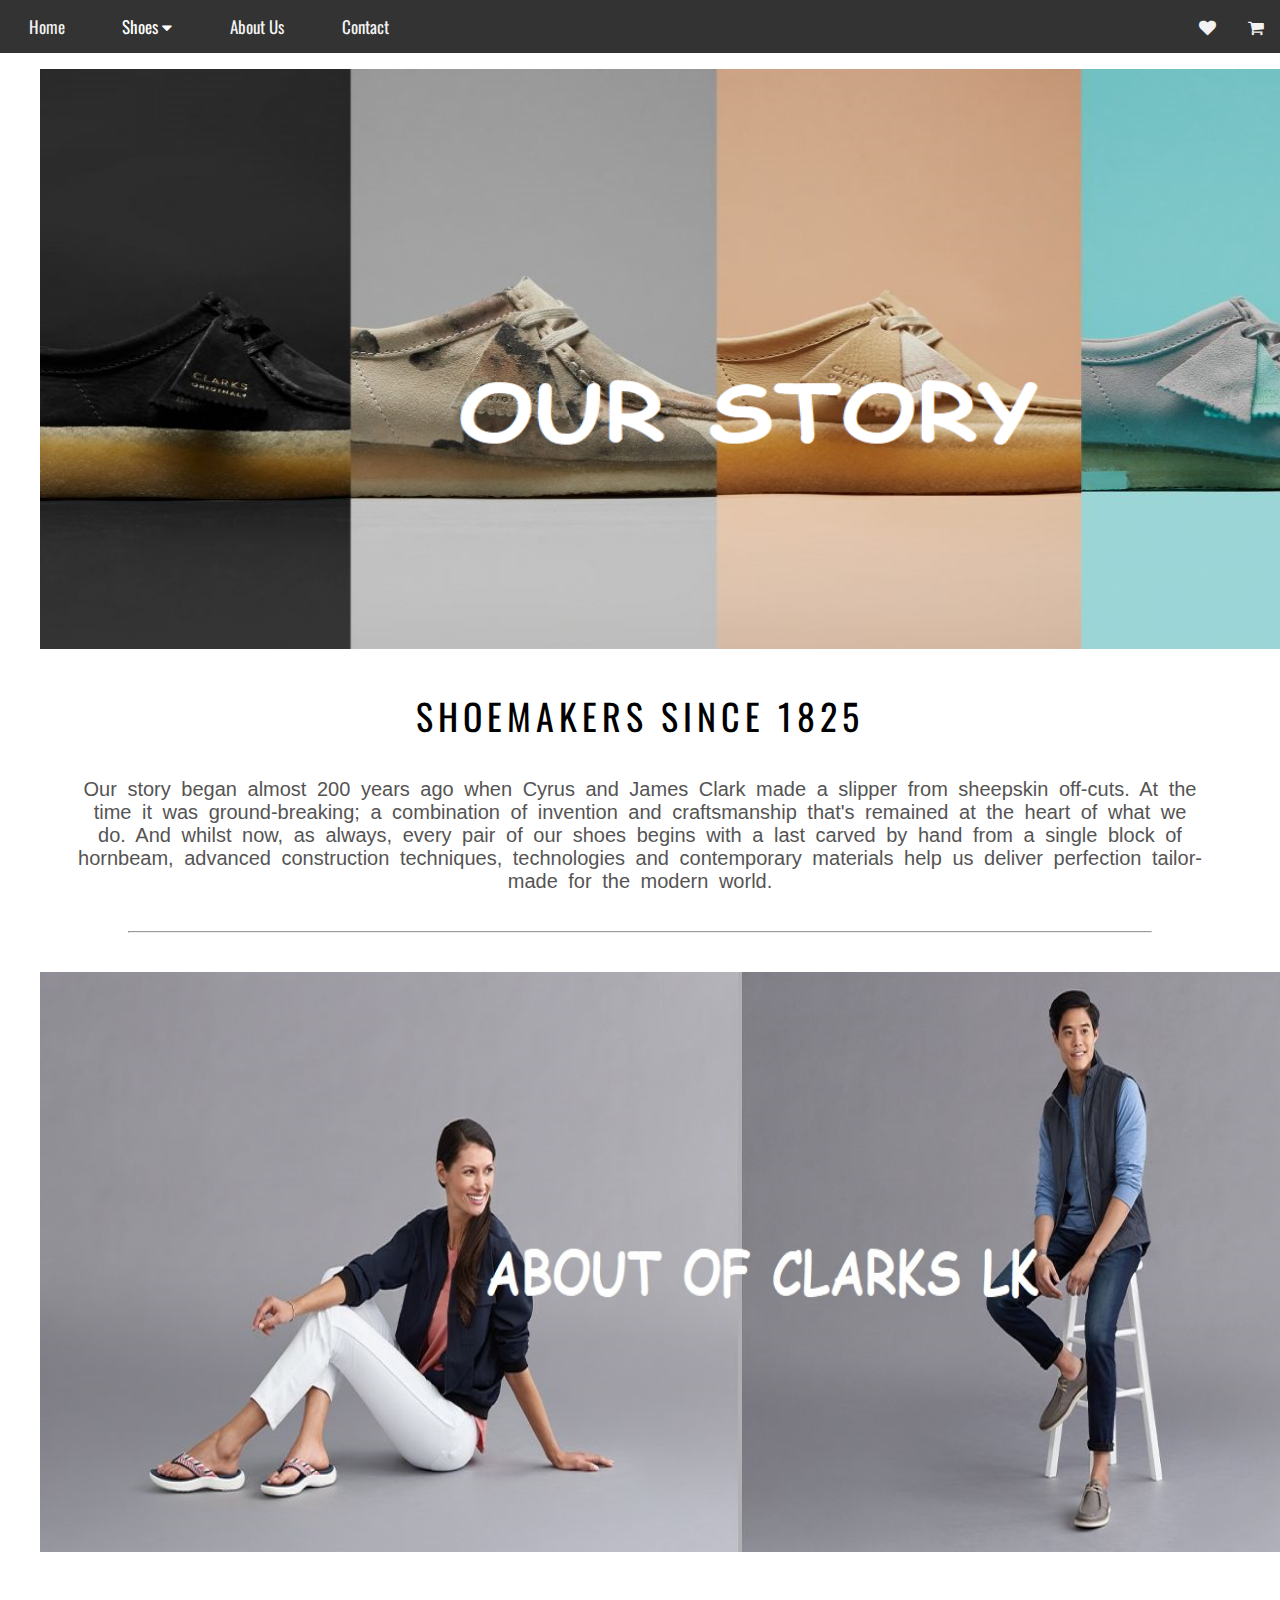
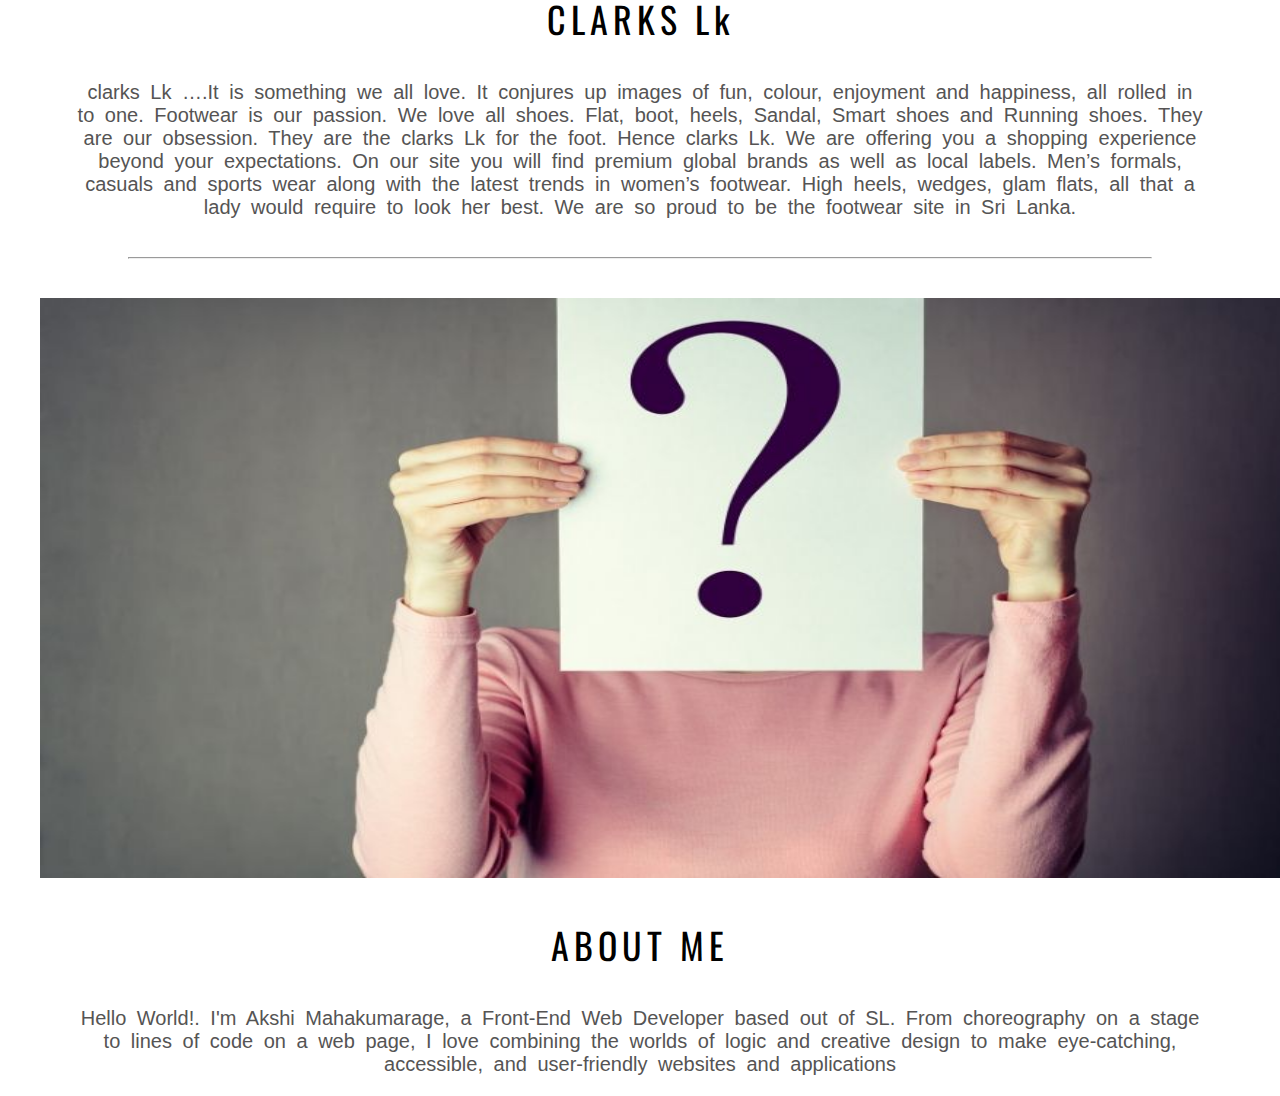
<file: aboutUs.html>
<!DOCTYPE html>
<html lang="en">
<head>
    <meta charset="UTF-8">
    <meta http-equiv="X-UA-Compatible" content="IE=edge">
    <meta name="viewport" content="width=device-width, initial-scale=1.0">
    <title>Clarks LK</title>
    <link rel = "icon" type = "image/png" href = "./iconimg/Icon-40.png" class="icon">
    <link rel="stylesheet" href="style.css">
    <!-- <link rel="stylesheet" href="about.css"> -->
    <link rel="stylesheet" href="https://cdnjs.cloudflare.com/ajax/libs/font-awesome/4.7.0/css/font-awesome.min.css">
    <link rel="preconnect" href="https://fonts.gstatic.com">
    <link href="https://fonts.googleapis.com/css2?family=Oswald:wght@300&display=swap" rel="stylesheet">
</head>
<body>
    <section>
		<div class="navtop" id="mynavTop">
            <a href="./index.html" class="active">Home</a>
            <div class="dropdownNav">
                <button class="dropbtnNav"> Shoes
                    <i class="fa fa-caret-down"></i>
                </button>
                <div class="dropdownNav-contentNav megaNav-menuNav animateNav">
                    <ul>
                        <li class="titleDd">Running</li>
                        <li class="animateNav"><a href="./shoes/shoe4.html">Aceley Lace Light Pink</a></li>
                    </ul>
                    <ul>
                        <li class="titleDd">Flats</li>
                        <li class="animateNav"><a href="./shoes/shoe1.html">Pure Tone</a></li>
                    </ul>
                    <ul>
                        <li class="titleDd">Heels</li>
                        <li class="animateNav"><a href="./shoes/shoe5.html">Jocelynne Cam Natural Snake</a></li>
                        <li class="animateNav"><a href="./shoes/shoe3.html">Vista Strap White Combi</a></li>
                    </ul>
                    <ul>
                        <li class="titleDd">Sandal</li>
                        <li class="animateNav"><a href="./shoes/shoe6.html">Nature Trek Tan Combi</a></li>
                    </ul>
                    <ul>
                        <li class="titleDd">Smart Shoes</li>
                        <li class="animateNav"><a href="./shoes/shoe7.html">James Wing Light Tan Leather</a></li> 
                    </ul>
                    <ul>
                        <li class="titleDd">Boot</li>
                        <li class="animateNav"><a href="./shoes/shoe2.html">Orinoco 2 Lace</a></li>
                    </ul>
                    <ul>
                        <li class="titleDd">Kids Canvas</li>
                        <li class="animateNav"><a href="./shoes/shoe8.html">Toddler Navy Canvas</a></li>
                    </ul>
                </div>
            </div> 
            <a href="./aboutUs.html">About Us</a>
            <a href="./contac.html">Contact</a>
            <a href="#" style="float:right;margin:0 0%;"><i class="fa fa-shopping-cart"></i></a>
            <a href="#" style="float:right;margin:0 0%;"><i class="fa fa-heart"></i></a>
            <a href="javascript:void(0);" style="font-size:15px;" class="icon" onclick="myFunction()">&#9776;</a>
        </div>
    </section>
    <section>
        <div class="bgAbout">
            <figure>
                <img src="./shoesExColor/ClarksBG.png" alt="" srcset="" class="aboutBg">
            </figure>
        </div>
        <div class="detail">
            <div class="boutDetail">
                <p class="topicAu">SHOEMAKERS SINCE 1825</p>
            </div>
             <div class="history">
                <p class="hDetail">Our story began almost 200 years ago when Cyrus and James Clark made a slipper from sheepskin off-cuts.
                At the time it was ground-breaking; a combination of invention and craftsmanship that's remained at the heart of what we do.
                And whilst now, as always, every pair of our shoes begins with a last carved by hand from a single block of hornbeam, advanced construction
                techniques, technologies and contemporary materials help us deliver perfection tailor-made for the modern world. </p> 
            </div>
            <hr>
            <div class="bgAbout">
                <figure>
                    <img src="./shoesExColor/NEWlk.jpg" alt="" srcset="" class="aboutBg">
                </figure>
            </div>
            <div class="boutDetail">
                <p class="topicAu">CLARKS Lk</p>
            </div>
            <div class="history">
                <p class="hDetail">clarks Lk ….It is something we all love. It conjures up images of fun, colour, enjoyment and happiness, all rolled in to one.
                    Footwear is our passion. We love all shoes. Flat, boot, heels, Sandal, Smart shoes and Running shoes. They are our obsession. They are the clarks Lk for the foot. Hence clarks Lk.
                    We are offering you a shopping experience beyond your expectations. On our site you will find premium global brands as well as local labels. Men’s formals, casuals and sports wear along with the latest trends in women’s footwear. High heels, wedges, glam flats, all that a lady would require to look her best.
                    We are so proud to be the footwear site in Sri Lanka.
                </p>
            </div>
            <hr>
            <div class="bgAbout">
                <figure>
                    <img src="./shoesExColor/Personal-Get-to-Know-Me-Questions-.jpg" alt="" srcset="" class="aboutBg">
                </figure>
            </div>
            <div class="boutDetail">
                <p class="topicAu">ABOUT ME</p>
            </div>
            <div class="history">
                <p class="hDetail">
                    Hello World!. I'm Akshi Mahakumarage, a Front-End Web Developer based out of SL. From choreography on a stage to lines of code on a web page, I love combining the worlds of logic and creative design to make eye-catching, accessible, and user-friendly websites and applications
                </p>
            </div>
        </div>
        
        
    </section>
        
</body>
</html>
</file>
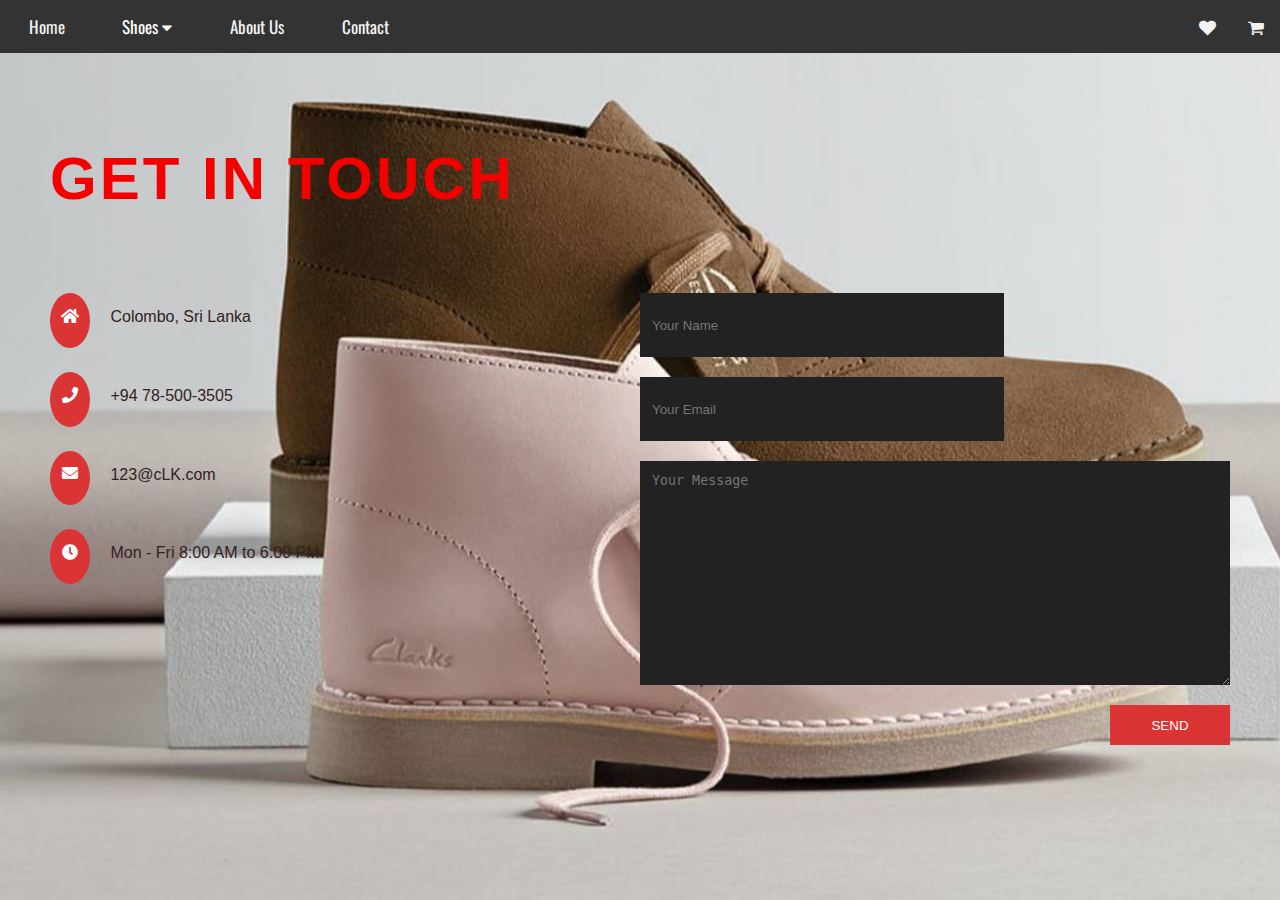
<file: contac.html>
<!DOCTYPE html>
<html lang="en">
<head>
    <meta charset="UTF-8">
    <meta http-equiv="X-UA-Compatible" content="IE=edge">
    <meta name="viewport" content="width=device-width, initial-scale=1.0">
    <title>Clarks LK</title>
    <link rel = "icon" type = "image/png" href = "./iconimg/Icon-40.png" class="icon">
    <link rel="stylesheet" href="style.css">
    <!-- <link rel="stylesheet" href="about.css"> -->
    <link rel="stylesheet" href="https://cdnjs.cloudflare.com/ajax/libs/font-awesome/5.13.0/css/all.min.css">
    <link rel="stylesheet" href="https://cdnjs.cloudflare.com/ajax/libs/font-awesome/4.7.0/css/font-awesome.min.css">
    <link rel="preconnect" href="https://fonts.gstatic.com">
    <link href="https://fonts.googleapis.com/css2?family=Oswald:wght@300&display=swap" rel="stylesheet">
</head>
<body class="ContBody">
    <section>
        <!-------nav bar-------->
        <div class="navtop" id="mynavTop">
            <a href="./index.html" class="active">Home</a>
            <div class="dropdownNav">
                <button class="dropbtnNav"> Shoes
                    <i class="fa fa-caret-down"></i>
                </button>
                <div class="dropdownNav-contentNav megaNav-menuNav animateNav">
                    <ul>
                        <li class="titleDd">Running</li>
                        <li class="animateNav"><a href="./shoes/shoe4.html">Aceley Lace Light Pink</a></li>
                    </ul>
                    <ul>
                        <li class="titleDd">Flats</li>
                        <li class="animateNav"><a href="./shoes/shoe1.html">Pure Tone</a></li>
                    </ul>
                    <ul>
                        <li class="titleDd">Heels</li>
                        <li class="animateNav"><a href="./shoes/shoe5.html">Jocelynne Cam Natural Snake</a></li>
                        <li class="animateNav"><a href="./shoes/shoe3.html">Vista Strap White Combi</a></li>
                    </ul>
                    <ul>
                        <li class="titleDd">Sandal</li>
                        <li class="animateNav"><a href="./shoes/shoe6.html">Nature Trek Tan Combi</a></li>
                    </ul>
                    <ul>
                        <li class="titleDd">Smart Shoes</li>
                        <li class="animateNav"><a href="./shoes/shoe7.html">James Wing Light Tan Leather</a></li> 
                    </ul>
                    <ul>
                        <li class="titleDd">Boot</li>
                        <li class="animateNav"><a href="./shoes/shoe2.html">Orinoco 2 Lace</a></li>
                    </ul>
                    <ul>
                        <li class="titleDd">Kids Canvas</li>
                        <li class="animateNav"><a href="./shoes/shoe8.html">Toddler Navy Canvas</a></li>
                    </ul>
                </div>
            </div> 
            <a href="./aboutUs.html">About Us</a>
            <a href="./contac.html">Contact</a>
            <a href="#" style="float:right;margin:0 0%;"><i class="fa fa-shopping-cart"></i></a>
            <a href="#" style="float:right;margin:0 0%;"><i class="fa fa-heart"></i></a>
            <a href="javascript:void(0);" style="font-size:15px;" class="icon" onclick="myFunction()">&#9776;</a>
        </div>
    </section> 
    <section class="ContactPg">
        <div class="conPage">
            <h2 class="h2">GET IN TOUCH</h2>
            <div class="conIn">
                <div class="conItem">
                    <i class="iconCon fas fa-home"></i>
                    Colombo, Sri Lanka
                </div>
                <div class="conItem">
                    <i class="iconCon fas fa-phone"></i>
                    +94 78-500-3505
                </div>
                <div class="conItem">
                    <i class="iconCon fas fa-envelope"></i>
                    123@cLK.com
                </div>
                <div class="conItem">
                    <i class="iconCon fas fa-clock"></i>
                    Mon - Fri 8:00 AM to 6:00 PM
                </div>
            </div>
            <form action="" class="conForm">
                <input type="text" name="" id="textF" placeholder="Your Name">
                <input type="email" name="" id="textF" placeholder="Your Email">
                <textarea name="" id="tx" cols="30" rows="10" placeholder="Your Message"></textarea>
                <input type="submit" value="send" class="ConBtn">
            </form>
        </div> 
    </section> 
</body>
</html>
</file>
<file: style.css>
body{
    padding: 0;
    margin: 0;
}
/*--------------nav bar css--------------------*/
li{
    list-style:none;
}
.titleDd{
font-weight:bold;
cursor:default;
}

.navtop {
    overflow: hidden;
}

.navtop a {
    float: left;
    display: block;
    text-align: center;
    padding: 14px 16px;
    margin:0 1%;
    text-decoration: none;
    font-size: 17px;
    transition:0.5s;
}

.navtop .icon {
    display: none;
}

.dropdownNav {
    float: left;
    overflow: hidden;
    margin:0 1%;
    transition:0.5s;
}

.dropdownNav .dropbtnNav {
    font-size: 17px;    
    border: none;
    outline: none;
    padding: 14px 16px;
    margin: 0;
    transition:0.5s;
}

.dropdownNav-contentNav {
    display: none;
    position: absolute;
    min-width: 160px;
    box-shadow: 0px 8px 16px 0px rgba(0,0,0,0.2);
    z-index: 1;
}

.dropdownNav-contentNav a {
    float: none;
    padding: 12px 16px;
    text-decoration: none;
    display: block;
    text-align: left;
}

.dropdownNav-contentNav ul{
    width:13%;
    display:inline-block;
    vertical-align: top;
}

.dropdownNav-contentNav li{
    padding:4px 10px;
}

.dropdownNav-contentNav li a{
    padding:0px;
    font-size:14px;
    transition:0.5s;
}

.megaNav-menuNav{
    background: linear-gradient(rgba(255,255,255,.6), rgba(255,255,255,.6)), url("./iconimg/photo-1463100099107-aa0980c362e6.jpg");
    background-repeat:no-repeat;
    background-size:50% 100%;
    width: 80%;
    height: 50%;
    background-position:bottom right;
    position:absolute;
    left:10;
}


.dropdownNav-contentNav a {
    float: none;
    padding: 12px 16px;
    text-decoration: none;
    display: block;
    text-align: left;
}


.dropdownNav:hover .dropdownNav-contentNav {
    display: block;
}
.animateNav {
    -webkit-animation: animateNavzoom 0.6s;
    animation: animateNavzoom 0.6s
}

@-webkit-keyframes animateNavzoom {
    from {-webkit-transform: scale(0)} 
    to {-webkit-transform: scale(1)}
}
    
@keyframes animateNavzoom {
    from {transform: scale(0)} 
    to {transform: scale(1)}
}
/*----------------------nav css end------------------------*/

.vdo{
    display: block;
    width: 100%;
    position: static;
}

#bgVideo{
    object-fit: cover;
    width: 100%;
    height: 568px;
    position: relative;
}

#playpausebtn{
    cursor: pointer;
    height: 30px;
    width: 30px;
    position: absolute;
    top: 70px;
    right: 50px;
    border:none; 
}

/*-------------------/ sect1 css /----------------------*/
.section1{
    width: 100%;
    padding: 0;
    margin: 0;
    background-color: rgb(13, 17, 22); 
    position: -webkit-sticky;
    position: sticky;
    top: 0;
}


.print-search-engin{
    width: 100%;
    margin: auto;
}

fieldset{
    border: none;
    /* justify-content: center; */
    align-items: center;
}

.media350{
    display: none;
}

#amount{
    border-radius: 5px;
    padding: 5px;
    border: none;
    width: 100px;
}

.set1,
.set2{
    padding-top: 2%;
    padding-bottom: 2%;
    display: flex;
    justify-content: center;
    text-align: center;
    align-items: center;
}


.set3{
    align-items: center;
    justify-content: center;
}

.set3 button{
    width: 200px;
    height: 30px;
    border: none;
    border-radius: 10px;
    font-size: 15px;
    font-weight: 600;
    transition: .3s ease-out;
}

.set3 button:hover{
    font-weight: 600;
}


/*-------------------------------------------------*/


.product-box{
    width: 70%;
    height: 0;    
}

#custom{
    width: 70%;
    height: auto;
    display: grid;
    grid-template-columns: auto auto;
    align-items: center;
    justify-content: center;
}


.resultbox{
    box-sizing: border-box;
    height: auto;
    width: 95%;
    border: white 1px solid;
    margin: auto;
    height: auto;
    -moz-box-align: center;
    align-items: center;
    justify-content: center;
}

.print{
    box-shadow: rgba(0, 0, 0, 0.35) 0px 5px 15px;
    margin-bottom: 50px;
    padding-top: 20px;
    margin: 50px auto;
    width:500px;
    height: 290px;
    transition: .3s linear ease-in-out;
    border-radius: 5px;
    align-items: center;
    justify-content: center;
}

.print span{
    padding-left: 180px;
    font-size: 20px;
    text-align: center;
    margin: auto;  
}

.deltailShoes{
    width: 500px;
    height: 210px;
    display: flex;
    justify-content: space-around;
}

.shortDes{
    width: 200px;
    height: auto;
    padding-top: 25px;
}

.shortDes .button{
    width: 200px;
    height: 25px;
    border-radius: 7px;
    margin-top: 10px;
}

li {
    list-style-type: none;
}

@keyframes size {
    0% {padding:10px 12px 8px;}
    50% {padding:14px 16px 12px;  
        margin-top:-4px;}
    100% {padding:10px 12px 8px;}
}

/*-----------------fav list------------*/
#sidebar{
    position: relative;
    z-index: 1;
    float: right;
    display: none;
    width: 224px;
    /* height: 250px; */
}

.basket {
    display: block;
    margin-top: 5%;
}

.basket .basket_list {
    width: 210px;
    border: 2px dashed transparent;
    border-radius: 4px;
    /* height: 250px; */
  
    box-shadow: 0 1px 2px rgba(0, 0, 0, .2);
}

.basket.active .basket_list,
.basket.hover .basket_list {
     border-color: #ffa0a3 
}



/* .head */

.basket .head {
    overflow: hidden;
    margin: 0 10px;
    height: 26px;
    line-height: 26px;
    border-bottom: 1px solid #ddd;
}

.basket .head .name { 
    float: left 
}

.basket .head .count {
     float: right 
}

/* .head */

.basket ul {
    padding-bottom: 10px;
    padding-left: 0px;
}

.basket ul li {
    position: relative;
    clear: both;
    overflow: hidden;
    margin: 0 10px;
    height: 26px;
    line-height: 32px;
    border-bottom: 1px dashed #eee;
}

.basket ul li:hover {
     border-bottom-color: #ccc 
}


.basket ul li span.name {
    display: block;
    float: left;
    width: 165px;
    font-weight: bold;
    white-space: nowrap;
    overflow: hidden;
    text-overflow: ellipsis;
    transition: width .2s ease;
}

.basket ul li:hover span.name {
     width: 146px 
}

.basket ul li input.count {
    float: right;
    margin: 3px 2px 0 0;
    width: 25px;
    line-height: 20px;
    text-align: center;
    border: 0;
    border-radius: 3px;
}

.basket ul li button.delete {
    position: absolute;
    right: 30px;
    top: 3px;
    filter: alpha(opacity = 0);
    opacity: 0;
    width: 20px;
    line-height: 20px;
    height: 20px;
    text-align: center;
    font-size: 11px;
    border: 0;
    border-radius: 3px;
    cursor: pointer;
    transition: opacity .2s ease;
}


.basket ul li:hover button.delete {
    filter: alpha(opacity = 100);
    opacity: 1;
}

/*----pop ? ---*/
.helpBk {
    width: 100px;
    height: 25px;
    margin: 0 auto;
}

.helpBk .questionBk {
    height: 20px;
    width: 20px;
    margin-left: 120px;
    font-size: 20px;
    line-height: 22px;
    text-align: center;
    border-radius: 50%;
    cursor: pointer;
}

.helpBk .popupBk{
    text-align: left;
    overflow: hidden;
    position: relative;
    opacity: 0;
    transition: 1s;
    left: -85%;
    margin-top: 5px;
    width: 220px;
    height: 170px;
    top: 10px;
}

.helpBk:hover .popupBk {
    opacity: 1;
    height: 155px;
}

.helpBk .popupBk p {
    font-size: 16px;
    padding: 10px;
    margin: 0;
}

.helpBk .popupBk p em {
    font-size: 12px;
}

/*----pop? end css----------*/

/*********about css************************************************/
.bgAbout{
    margin: auto;
    justify-content: center;
    align-items: center;
    text-align: center;
}
.aboutBg{
    width: 1400px;
    height: 580px;
    -webkit-transition: .3s ease-in-out;
	transition: .3s ease-in-out;
}
.bgAbout figure:hover .aboutBg{
    width: 1470px;

}
.boutDetail{
    margin-top: 10px;
    justify-content: center;
    align-items: center;
    text-align: center;
}
.topicAu{
    font-size: 36px;
    letter-spacing: 5px;
}

.history{
    margin-top: 10px;
    justify-content: center;
    align-items: center;
    text-align: center;
    margin-left: 6%;
    margin-right: 6%;
    margin-bottom: 16px;
}
.hDetail{
    font-size: 20px;
    word-spacing: 5px;
}

hr{
    display:flex;
    margin-left: 10%;
    margin-right: 10%;
    width: auto;
    margin-bottom: 3%;
    margin-top: 3%;
}


/***********/
.ContBody{
    background-image: url(./shoesExColor/clarks-gplg3qvw-2021-02-22.jpg);
    width:100%;
    padding: 0;
    margin: 0;
    background-repeat: no-repeat;
    background-attachment: fixed;
    background-size:cover ;

}
.ContactPg{
    height: 669.3px;
    display: flex;
    align-items: center;
    justify-content: center;
}
.conPage{
    width: 100%;
    max-width: 1400px;
    padding: 50px;
    margin-top: 5%;
    display: flex;
    align-items: flex-start;
    justify-content: center;
    flex-wrap: wrap;
}
.h2{
    width: 100%;
    /* margin-top: 50px; */
    margin-bottom: 80px;
    text-transform: uppercase;
    font-size: 60px;
    letter-spacing: 3px;
}

.conIn, .conForm{
    flex: 1;
}
.conItem{
    margin-bottom: 24px;
    font-size: 16px;
}

.iconCon{
    width: 40px;
    height: 40px;
    /* line-height: 60px; */
    padding-top: 2.5%;
    text-align: center;
    border-radius: 50%;
    margin-right: 16px;
}
.conForm{
    display: flex;
    flex-wrap: wrap;
    justify-content: space-between;
}
#textF{
    width:340px;
    height: 40px;
    padding: 12px;
    border: none;
    margin-bottom: 20px;
}
textarea{
    width: 100%;
    min-height: 200px;
    max-height: 400px;
    resize: vertical;
    padding: 12px;
    border: none;
    margin-bottom: 20px;
} 

.ConBtn{
    width: 120px;
    height: 40px;
    margin-left: auto;
    border: none;
    text-transform: uppercase;
    cursor: pointer;
    border: 2px solid #db3434;
    transition: .3s linear;
}


/*-------------------- backgroud color---------------------------------------*/
body, .megaNav-menuNav {background-color:white;}
.navtop {background-color: #333;}
.dropdownNav .dropbtnNav {background-color: inherit;}
.dropdownNav-contentNav {background-color: #f9f9f9;}
.dropdownNav-contentNav a:hover, .basket ul li input.count{background-color: #ddd;}
fieldset{background-color: rgba(0, 0, 0, 0.712);}
.basket.active .basket_list { background-color: #fff8c1 }
.basket.hover .basket_list, .basket ul li button.delete:hover{ background-color: #ffa0a3 }
.helpBk .popupBk , .basket ul li button.delete {background-color: #eee;}
.helpBk .questionBk {background-color: #ccc;}
.basket ul li button.delete:active {background-color: #EE5757;}
.basket .basket_list {background-color: rgb(214, 214, 214);}
.set3 button:hover{background-color:rgb(204, 89, 89);}
.section1{background-color: rgb(13, 17, 22);}
.iconCon, .ConBtn{background-color: #db3434;}
#textF, textarea{background-color: #222;}
.ConBtn:hover{background-color: transparent;}
.dropdownNav-contentNav li a:hover , #playpausebtn , #custom{background:none;}

/* ---------------------------------font-colour-------------------------------------- */
.navtop a {color: #f2f2f2;}
.dropdownNav .dropbtnNav , .set3 button:hover , .basket ul li button.delete:hover {color: white;}
.dropdownNav-contentNav a , .dropdownNav-contentNav a , .dropdownNav-contentNav a:hover {color: black;}
.dropdownNav-contentNav li a:hover , .navtop a:hover, .dropdownNav:hover .dropbtnNav { color:#2874f0;}
.section1, .basket ul li button.delete:active , .iconCon,#textF , textarea , .ConBtn{ color: #fff;}
.basket .head {color: #666;}
.basket ul li button.delete { color: #EE5757;}
.hDetail{color: rgb(85, 84, 84);}
hr{color: rgb(187, 185, 185);}
.h2{color: rgb(245, 0, 0);}
.conItem{ color:#322;}
.ConBtn:hover{color: #3494db;}

/* ----------------------font-family---------------------------------------- */
body{ font-family: Montserrat,sans-serif;}
.navtop , .topicAu{font-family: 'Oswald', sans-serif;}
.dropdownNav .dropbtnNav {font-family: inherit;}
.hDetail{font-family:Montserrat,Arial,sans-serif;}


/* ------------------media--------------- */
@media screen and (min-width: 1532px){
    .print-search-engin{
        width: 1500px;
    }

    fieldset{
        display: flex;
        /* height: 90px; */
    }
    label{
        padding-right: 15px;
    }

    .set1{
        display: flex;
    }

    .set1 label{
        margin-left: 6px;  
    }

    .set2{
        display: flex;
        width: 600px;
        margin-left: -20px;
    }

    /* .set2 label{
        margin-left: 20px;
    } */

    .set1 select{
        width: 100px;
        height: 30px;
        background-color: whitesmoke;
    }

    .set3{
        display: flex;
        width: 150px;
    }
    .btn{
        width: 80px;
        margin: 03;
       
    }

    .priceSel{
        display: flex;
        margin-left: 20px;
    }

    .slider{
        margin-left: 20px;
        margin-top: 5px;
        width: 150px;
    }
}

@media screen and (max-width: 1050px){
    .print-search-engin{
        width: 900px;
        justify-content: center;
        align-items: center;
    }

    .set1,
    .set2{
        margin-top: 10px;
    }

    .set1 label{
        margin: 15px 5px 15px 20px;
    }

    .set1 select{
        width: 100px;
        height: 30px;
        background-color: whitesmoke;
    }

    .set2 label{
        margin-left: 20px;
    }

    .set2 .priceSel{
        display: flex;
    }

    .set3{
        display: flex;
        width: 300px;
        margin: 20px auto 5px;
    }

    .slider{
        margin-left: 30px;
        margin-top: 5px;
        width: 200px;
    }
}
@media (max-width :1030px) {
    .aboutBg{
        width: 500px;
        height: 300px;
        -webkit-transition: .3s ease-in-out;
        transition: .3s ease-in-out;
    }
    .bgAbout figure:hover .aboutBg{
        width: 960px;
    
    }
}
@media (max-width :430px) {
    .aboutBg{
        width: 300px;
        height: 100px;
        -webkit-transition: .3s ease-in-out;
        transition: .3s ease-in-out;
    }
    .bgAbout figure:hover .aboutBg{
        width: 310px;
    
    }
    .hDetail{
        font-size: 12px;
        display: block;
    }
    .topicAu{
        font-size: 20px;
    }
}
@media (max-width:900px){
    .dropdownNav-contentNav ul{
        width:25%;
        display:inline-block;
    }
}

@media (max-width:800px){
    .dropdownNav-contentNav ul{
        width:40%;
        display:inline-block;
    }
}

@media screen and (max-width: 600px) {
    .navtop a:not(:first-child), .dropdownNav .dropbtnNav {
    display: none;
    }
    .navtop a.icon {
    float: right;
    display: block;
    }
}

@media screen and (max-width: 600px) {
    .navtop.responsive {position: relative;}
    .navtop.responsive .icon {
    position: absolute;
    right: 0;
    top: 0;
    }
    .dropdownNav-contentNav ul{
        width:90%;
        display:block;
    }
    .dropdownNav-contentNav li:not(:first-child){
        display:none;
        transition:0.5s;
    }

    .dropdownNav-contentNav ul:hover > li{
        display:block;
    }
    .navtop.responsive a {
        float: none;
        display: block;
        text-align: left;
    }
    .navtop.responsive .dropdownNav {float: none;}
    .navtop.responsive .dropdownNav-contentNav {position: relative;}
    .navtop.responsive .dropdownNav .dropbtnNav {
        display: block;
        width: 100%;
        text-align: left;
    }
}

@media screen and (max-width: 770px){
    .print-search-engin{
        width: 700px;
        justify-content: center;
        align-items: center;
    }

    .set1,
    .set2{
        margin-top: 10px;
    }

    .set1 label{
        margin: 15px 5px 15px 20px;
    }

    .set1 select{
        width: 100px;
        height: 30px;
        background-color: whitesmoke;
    }

    .set2 label{
        margin-left: 20px;
    }

    .set2 .priceSel{
        display: flex;
    }

    .set3{
        display: flex;
        width: 300px;
        margin: 20px auto 5px;
    }

    .slider{
        margin-left: 30px;
        margin-top: 5px;
        width: 200px;
    }

    .set3 button{
        width: 400px;
    }
}

@media screen and (max-width: 820px){
    .print-search-engin{
        width: 700px;
        justify-content: center;
        align-items: center;
    }

    .set1,
    .set2{
        margin-top: 10px;
        width: 700px;
    }

    .set1 label{
        margin: px 5px 15px 20px;
    }

    .set1 select{
        width: 100px;
        height: 30px;
        background-color: whitesmoke;
    }

    .set2 label{
        margin-left: 20px;
    }

    .set2 .priceSel{
        display: flex;
    }

    .set2 .sizeSel{
        width: 130px;
    }

    .set3{
        display: flex;
        width: 300px;
        margin: 20px auto 5px;
    }

    .slider{
        margin-left: 30px;
        margin-top: 5px;
        width: 200px;
    }

    .set3 button{
        width: 400px;
    }
}

@media screen and (max-width: 380px){
    .print-search-engin{
        width: 355px;
        height: 770px;
        justify-content: center;
        align-items: center;
    }

    fieldset{
        width: 355px;
        margin: 25% auto;
        justify-content: center;

    }

    .media350{
        display: block;
    }

    .set1,
    .set2{
        margin-top: 10px;
        width: 350px;
        flex-direction: column;
    }

    .set1 label{
        margin: 5%;
    }

    .set1 select{
        width: 200px;
        height: 30px;
        background-color: whitesmoke;
    }

    .set2 label{
        margin-left: 20px;
    }

    .set2 .priceSel{
        display: flex;
    }

    .set2 .priceSel label,
    #amount{
        margin: 5%;
        text-align: center;
    }

    .set2 .priceSel,
    .set2 .sizeSel{
        flex-direction: column;
        justify-content: center;
        align-items: center;
        text-align: center;
    }

    .set2 .sizeSel{
        width: 130px;
        margin: 2%;
    }

    .set3{
        display: flex;
        flex-direction: column;
        width: 300px;
        margin: 20px auto 5px;
    }

    .slider{
        margin-left: 30px;
        margin-top: 2%;
        width: 200px;
    }

    .set3 button{
        width: 150px;
        margin-top: 20%;
        background-color: rgb(165, 121, 121);
    }
}

@media screen and (max-width: 980px){
    .conPage{
      max-width: 800px;
      margin-top:300px;
    }
    .h2{
      font-size: 30px;
      margin-bottom: 40px;
    }
  
    .conIn, .conForm{
      flex: 100%;
      margin-bottom: 30px;
    }
    #textF{
      width: 100%;
    }
}
</file>
